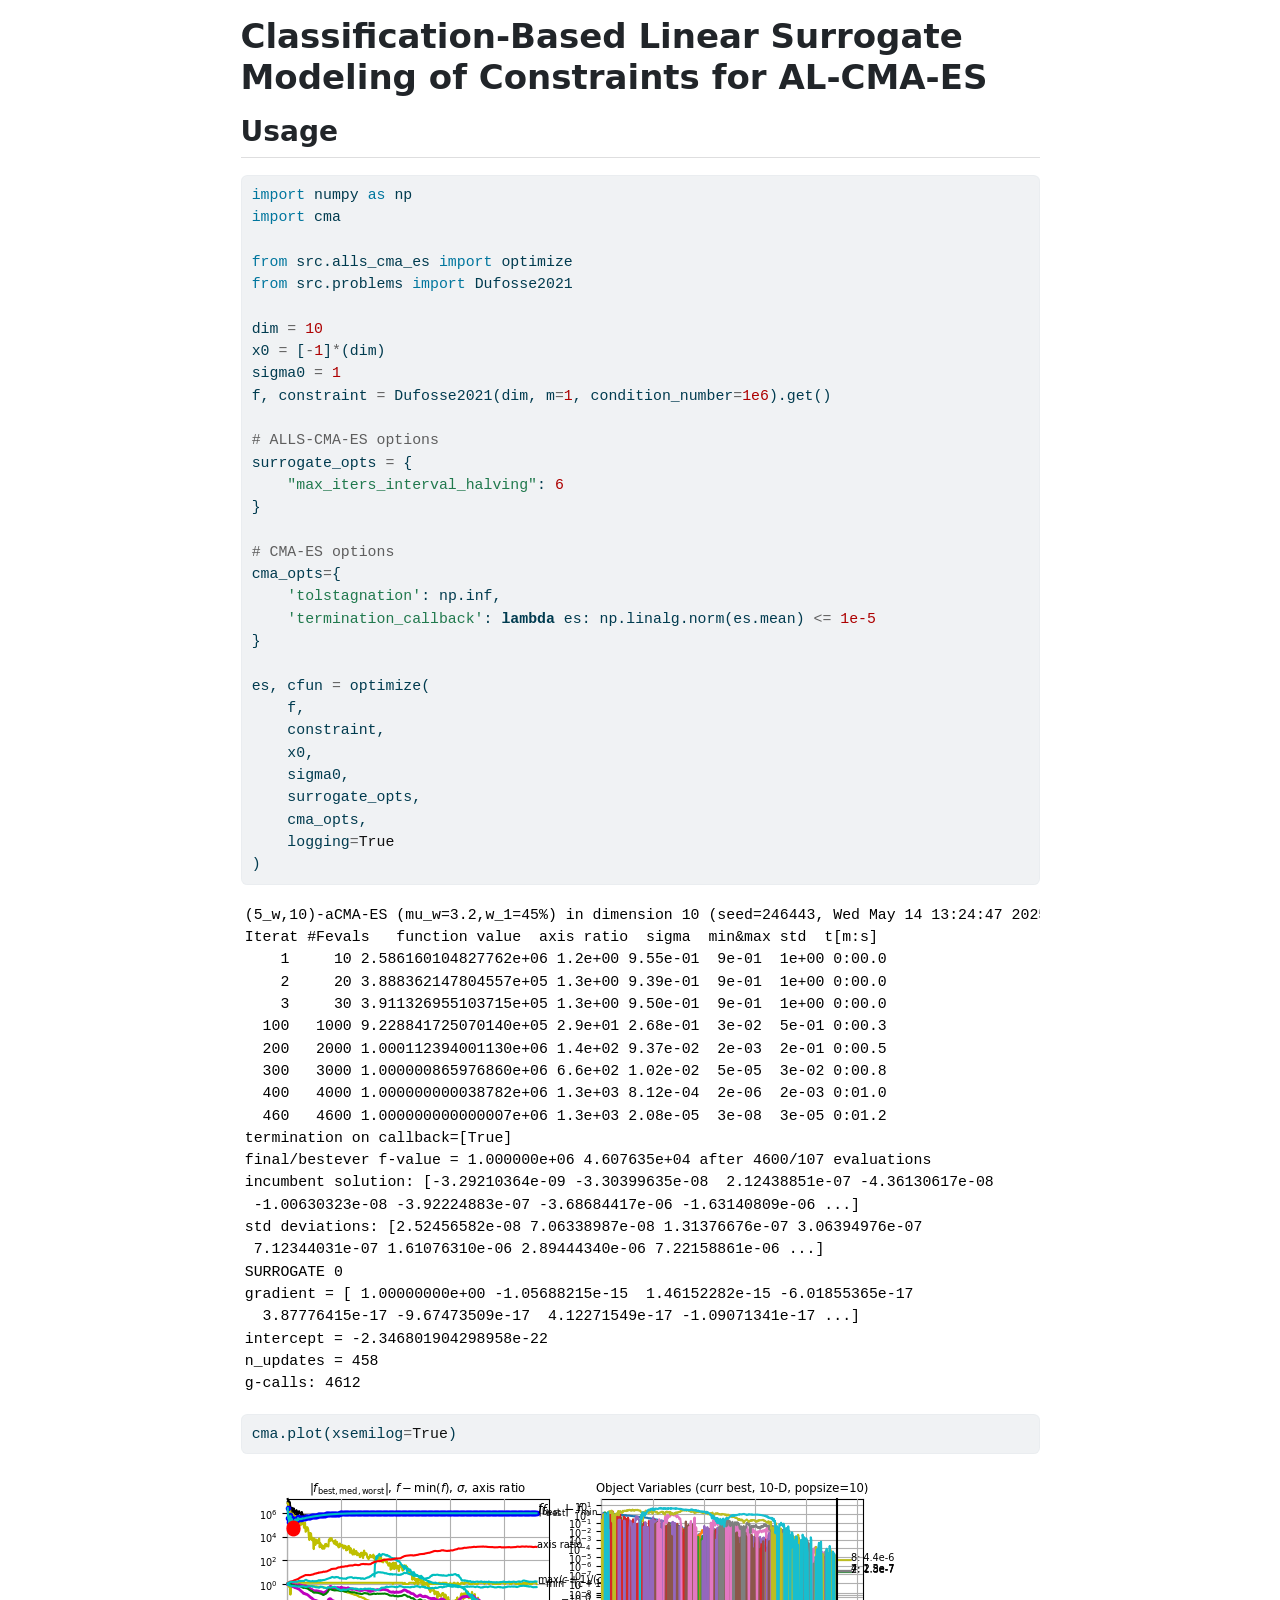
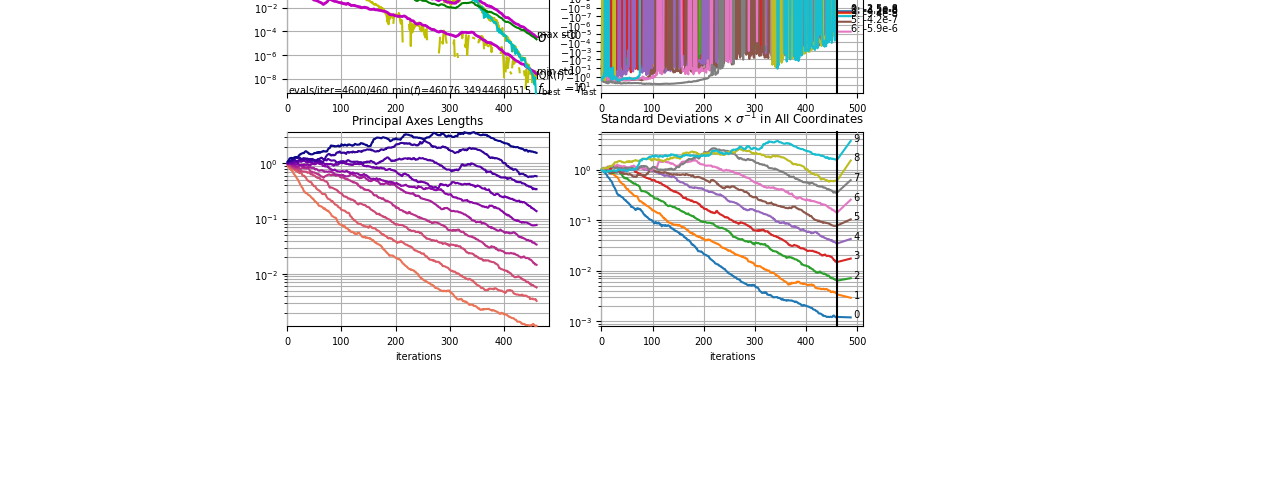
<file: docs/index.html>
<!DOCTYPE html>
<html xmlns="http://www.w3.org/1999/xhtml" lang="en" xml:lang="en"><head>

<meta charset="utf-8">
<meta name="generator" content="quarto-1.7.30">

<meta name="viewport" content="width=device-width, initial-scale=1.0, user-scalable=yes">


<title>Classification-Based Linear Surrogate Modeling of Constraints for AL-CMA-ES</title>
<style>
code{white-space: pre-wrap;}
span.smallcaps{font-variant: small-caps;}
div.columns{display: flex; gap: min(4vw, 1.5em);}
div.column{flex: auto; overflow-x: auto;}
div.hanging-indent{margin-left: 1.5em; text-indent: -1.5em;}
ul.task-list{list-style: none;}
ul.task-list li input[type="checkbox"] {
  width: 0.8em;
  margin: 0 0.8em 0.2em -1em; /* quarto-specific, see https://github.com/quarto-dev/quarto-cli/issues/4556 */ 
  vertical-align: middle;
}
/* CSS for syntax highlighting */
html { -webkit-text-size-adjust: 100%; }
pre > code.sourceCode { white-space: pre; position: relative; }
pre > code.sourceCode > span { display: inline-block; line-height: 1.25; }
pre > code.sourceCode > span:empty { height: 1.2em; }
.sourceCode { overflow: visible; }
code.sourceCode > span { color: inherit; text-decoration: inherit; }
div.sourceCode { margin: 1em 0; }
pre.sourceCode { margin: 0; }
@media screen {
div.sourceCode { overflow: auto; }
}
@media print {
pre > code.sourceCode { white-space: pre-wrap; }
pre > code.sourceCode > span { text-indent: -5em; padding-left: 5em; }
}
pre.numberSource code
  { counter-reset: source-line 0; }
pre.numberSource code > span
  { position: relative; left: -4em; counter-increment: source-line; }
pre.numberSource code > span > a:first-child::before
  { content: counter(source-line);
    position: relative; left: -1em; text-align: right; vertical-align: baseline;
    border: none; display: inline-block;
    -webkit-touch-callout: none; -webkit-user-select: none;
    -khtml-user-select: none; -moz-user-select: none;
    -ms-user-select: none; user-select: none;
    padding: 0 4px; width: 4em;
  }
pre.numberSource { margin-left: 3em;  padding-left: 4px; }
div.sourceCode
  {   }
@media screen {
pre > code.sourceCode > span > a:first-child::before { text-decoration: underline; }
}
</style>


<script src="index_files/libs/clipboard/clipboard.min.js"></script>
<script src="index_files/libs/quarto-html/quarto.js" type="module"></script>
<script src="index_files/libs/quarto-html/tabsets/tabsets.js" type="module"></script>
<script src="index_files/libs/quarto-html/popper.min.js"></script>
<script src="index_files/libs/quarto-html/tippy.umd.min.js"></script>
<script src="index_files/libs/quarto-html/anchor.min.js"></script>
<link href="index_files/libs/quarto-html/tippy.css" rel="stylesheet">
<link href="index_files/libs/quarto-html/quarto-syntax-highlighting-de070a7b0ab54f8780927367ac907214.css" rel="stylesheet" id="quarto-text-highlighting-styles">
<script src="index_files/libs/bootstrap/bootstrap.min.js"></script>
<link href="index_files/libs/bootstrap/bootstrap-icons.css" rel="stylesheet">
<link href="index_files/libs/bootstrap/bootstrap-81267100e462c21b3d6c0d5bf76a3417.min.css" rel="stylesheet" append-hash="true" id="quarto-bootstrap" data-mode="light">


</head>

<body class="fullcontent quarto-light">

<div id="quarto-content" class="page-columns page-rows-contents page-layout-article">

<main class="content" id="quarto-document-content">

<header id="title-block-header" class="quarto-title-block default">
<div class="quarto-title">
<h1 class="title">Classification-Based Linear Surrogate Modeling of Constraints for AL-CMA-ES</h1>
</div>



<div class="quarto-title-meta">

    
  
    
  </div>
  


</header>


<!-- **TODO**
- Remove `Dufosse2021` and replace with a custom ellipsoid function
- Remove `find_feasible_x0`
- Add `ConstraintsWrapper` to constraints in `BinaryConstraintOptimizationAL`
- Change names of `BinaryConstraintOptimizationAL` and `SurrogateHandler` -->
<section id="usage" class="level2">
<h2 class="anchored" data-anchor-id="usage">Usage</h2>
<div id="fc04148f-fce9-400b-b36b-948f8148a43d" class="cell" data-execution_count="27">
<div class="sourceCode cell-code" id="cb1"><pre class="sourceCode python code-with-copy"><code class="sourceCode python"><span id="cb1-1"><a href="#cb1-1" aria-hidden="true" tabindex="-1"></a><span class="im">import</span> numpy <span class="im">as</span> np</span>
<span id="cb1-2"><a href="#cb1-2" aria-hidden="true" tabindex="-1"></a><span class="im">import</span> cma</span>
<span id="cb1-3"><a href="#cb1-3" aria-hidden="true" tabindex="-1"></a></span>
<span id="cb1-4"><a href="#cb1-4" aria-hidden="true" tabindex="-1"></a><span class="im">from</span> src.alls_cma_es <span class="im">import</span> optimize</span>
<span id="cb1-5"><a href="#cb1-5" aria-hidden="true" tabindex="-1"></a><span class="im">from</span> src.problems <span class="im">import</span> Dufosse2021</span>
<span id="cb1-6"><a href="#cb1-6" aria-hidden="true" tabindex="-1"></a></span>
<span id="cb1-7"><a href="#cb1-7" aria-hidden="true" tabindex="-1"></a>dim <span class="op">=</span> <span class="dv">10</span></span>
<span id="cb1-8"><a href="#cb1-8" aria-hidden="true" tabindex="-1"></a>x0 <span class="op">=</span> [<span class="op">-</span><span class="dv">1</span>]<span class="op">*</span>(dim)</span>
<span id="cb1-9"><a href="#cb1-9" aria-hidden="true" tabindex="-1"></a>sigma0 <span class="op">=</span> <span class="dv">1</span></span>
<span id="cb1-10"><a href="#cb1-10" aria-hidden="true" tabindex="-1"></a>f, constraint <span class="op">=</span> Dufosse2021(dim, m<span class="op">=</span><span class="dv">1</span>, condition_number<span class="op">=</span><span class="fl">1e6</span>).get()</span>
<span id="cb1-11"><a href="#cb1-11" aria-hidden="true" tabindex="-1"></a></span>
<span id="cb1-12"><a href="#cb1-12" aria-hidden="true" tabindex="-1"></a><span class="co"># ALLS-CMA-ES options</span></span>
<span id="cb1-13"><a href="#cb1-13" aria-hidden="true" tabindex="-1"></a>surrogate_opts <span class="op">=</span> {</span>
<span id="cb1-14"><a href="#cb1-14" aria-hidden="true" tabindex="-1"></a>    <span class="st">"max_iters_interval_halving"</span>: <span class="dv">6</span></span>
<span id="cb1-15"><a href="#cb1-15" aria-hidden="true" tabindex="-1"></a>}</span>
<span id="cb1-16"><a href="#cb1-16" aria-hidden="true" tabindex="-1"></a></span>
<span id="cb1-17"><a href="#cb1-17" aria-hidden="true" tabindex="-1"></a><span class="co"># CMA-ES options</span></span>
<span id="cb1-18"><a href="#cb1-18" aria-hidden="true" tabindex="-1"></a>cma_opts<span class="op">=</span>{</span>
<span id="cb1-19"><a href="#cb1-19" aria-hidden="true" tabindex="-1"></a>    <span class="st">'tolstagnation'</span>: np.inf,</span>
<span id="cb1-20"><a href="#cb1-20" aria-hidden="true" tabindex="-1"></a>    <span class="st">'termination_callback'</span>: <span class="kw">lambda</span> es: np.linalg.norm(es.mean) <span class="op">&lt;=</span> <span class="fl">1e-5</span></span>
<span id="cb1-21"><a href="#cb1-21" aria-hidden="true" tabindex="-1"></a>}</span>
<span id="cb1-22"><a href="#cb1-22" aria-hidden="true" tabindex="-1"></a></span>
<span id="cb1-23"><a href="#cb1-23" aria-hidden="true" tabindex="-1"></a>es, cfun <span class="op">=</span> optimize(</span>
<span id="cb1-24"><a href="#cb1-24" aria-hidden="true" tabindex="-1"></a>    f,</span>
<span id="cb1-25"><a href="#cb1-25" aria-hidden="true" tabindex="-1"></a>    constraint,</span>
<span id="cb1-26"><a href="#cb1-26" aria-hidden="true" tabindex="-1"></a>    x0,</span>
<span id="cb1-27"><a href="#cb1-27" aria-hidden="true" tabindex="-1"></a>    sigma0,</span>
<span id="cb1-28"><a href="#cb1-28" aria-hidden="true" tabindex="-1"></a>    surrogate_opts,</span>
<span id="cb1-29"><a href="#cb1-29" aria-hidden="true" tabindex="-1"></a>    cma_opts,</span>
<span id="cb1-30"><a href="#cb1-30" aria-hidden="true" tabindex="-1"></a>    logging<span class="op">=</span><span class="va">True</span></span>
<span id="cb1-31"><a href="#cb1-31" aria-hidden="true" tabindex="-1"></a>)</span></code><button title="Copy to Clipboard" class="code-copy-button"><i class="bi"></i></button></pre></div>
<div class="cell-output cell-output-stdout">
<pre><code>(5_w,10)-aCMA-ES (mu_w=3.2,w_1=45%) in dimension 10 (seed=246443, Wed May 14 13:24:47 2025)
Iterat #Fevals   function value  axis ratio  sigma  min&amp;max std  t[m:s]
    1     10 2.586160104827762e+06 1.2e+00 9.55e-01  9e-01  1e+00 0:00.0
    2     20 3.888362147804557e+05 1.3e+00 9.39e-01  9e-01  1e+00 0:00.0
    3     30 3.911326955103715e+05 1.3e+00 9.50e-01  9e-01  1e+00 0:00.0
  100   1000 9.228841725070140e+05 2.9e+01 2.68e-01  3e-02  5e-01 0:00.3
  200   2000 1.000112394001130e+06 1.4e+02 9.37e-02  2e-03  2e-01 0:00.5
  300   3000 1.000000865976860e+06 6.6e+02 1.02e-02  5e-05  3e-02 0:00.8
  400   4000 1.000000000038782e+06 1.3e+03 8.12e-04  2e-06  2e-03 0:01.0
  460   4600 1.000000000000007e+06 1.3e+03 2.08e-05  3e-08  3e-05 0:01.2
termination on callback=[True]
final/bestever f-value = 1.000000e+06 4.607635e+04 after 4600/107 evaluations
incumbent solution: [-3.29210364e-09 -3.30399635e-08  2.12438851e-07 -4.36130617e-08
 -1.00630323e-08 -3.92224883e-07 -3.68684417e-06 -1.63140809e-06 ...]
std deviations: [2.52456582e-08 7.06338987e-08 1.31376676e-07 3.06394976e-07
 7.12344031e-07 1.61076310e-06 2.89444340e-06 7.22158861e-06 ...]
SURROGATE 0
gradient = [ 1.00000000e+00 -1.05688215e-15  1.46152282e-15 -6.01855365e-17
  3.87776415e-17 -9.67473509e-17  4.12271549e-17 -1.09071341e-17 ...]
intercept = -2.346801904298958e-22
n_updates = 458
g-calls: 4612</code></pre>
</div>
</div>
<div id="6fa1edd9" class="cell" data-execution_count="28">
<div class="sourceCode cell-code" id="cb3"><pre class="sourceCode python code-with-copy"><code class="sourceCode python"><span id="cb3-1"><a href="#cb3-1" aria-hidden="true" tabindex="-1"></a>cma.plot(xsemilog<span class="op">=</span><span class="va">True</span>)</span></code><button title="Copy to Clipboard" class="code-copy-button"><i class="bi"></i></button></pre></div>
<div class="cell-output cell-output-display">
<div>
<figure class="figure">
<p><img src="index_files/figure-html/cell-3-output-1.png" class="img-fluid figure-img"></p>
</figure>
</div>
</div>
</div>
</section>

</main>
<!-- /main column -->
<script id="quarto-html-after-body" type="application/javascript">
  window.document.addEventListener("DOMContentLoaded", function (event) {
    const icon = "";
    const anchorJS = new window.AnchorJS();
    anchorJS.options = {
      placement: 'right',
      icon: icon
    };
    anchorJS.add('.anchored');
    const isCodeAnnotation = (el) => {
      for (const clz of el.classList) {
        if (clz.startsWith('code-annotation-')) {                     
          return true;
        }
      }
      return false;
    }
    const onCopySuccess = function(e) {
      // button target
      const button = e.trigger;
      // don't keep focus
      button.blur();
      // flash "checked"
      button.classList.add('code-copy-button-checked');
      var currentTitle = button.getAttribute("title");
      button.setAttribute("title", "Copied!");
      let tooltip;
      if (window.bootstrap) {
        button.setAttribute("data-bs-toggle", "tooltip");
        button.setAttribute("data-bs-placement", "left");
        button.setAttribute("data-bs-title", "Copied!");
        tooltip = new bootstrap.Tooltip(button, 
          { trigger: "manual", 
            customClass: "code-copy-button-tooltip",
            offset: [0, -8]});
        tooltip.show();    
      }
      setTimeout(function() {
        if (tooltip) {
          tooltip.hide();
          button.removeAttribute("data-bs-title");
          button.removeAttribute("data-bs-toggle");
          button.removeAttribute("data-bs-placement");
        }
        button.setAttribute("title", currentTitle);
        button.classList.remove('code-copy-button-checked');
      }, 1000);
      // clear code selection
      e.clearSelection();
    }
    const getTextToCopy = function(trigger) {
        const codeEl = trigger.previousElementSibling.cloneNode(true);
        for (const childEl of codeEl.children) {
          if (isCodeAnnotation(childEl)) {
            childEl.remove();
          }
        }
        return codeEl.innerText;
    }
    const clipboard = new window.ClipboardJS('.code-copy-button:not([data-in-quarto-modal])', {
      text: getTextToCopy
    });
    clipboard.on('success', onCopySuccess);
    if (window.document.getElementById('quarto-embedded-source-code-modal')) {
      const clipboardModal = new window.ClipboardJS('.code-copy-button[data-in-quarto-modal]', {
        text: getTextToCopy,
        container: window.document.getElementById('quarto-embedded-source-code-modal')
      });
      clipboardModal.on('success', onCopySuccess);
    }
      var localhostRegex = new RegExp(/^(?:http|https):\/\/localhost\:?[0-9]*\//);
      var mailtoRegex = new RegExp(/^mailto:/);
        var filterRegex = new RegExp('/' + window.location.host + '/');
      var isInternal = (href) => {
          return filterRegex.test(href) || localhostRegex.test(href) || mailtoRegex.test(href);
      }
      // Inspect non-navigation links and adorn them if external
     var links = window.document.querySelectorAll('a[href]:not(.nav-link):not(.navbar-brand):not(.toc-action):not(.sidebar-link):not(.sidebar-item-toggle):not(.pagination-link):not(.no-external):not([aria-hidden]):not(.dropdown-item):not(.quarto-navigation-tool):not(.about-link)');
      for (var i=0; i<links.length; i++) {
        const link = links[i];
        if (!isInternal(link.href)) {
          // undo the damage that might have been done by quarto-nav.js in the case of
          // links that we want to consider external
          if (link.dataset.originalHref !== undefined) {
            link.href = link.dataset.originalHref;
          }
        }
      }
    function tippyHover(el, contentFn, onTriggerFn, onUntriggerFn) {
      const config = {
        allowHTML: true,
        maxWidth: 500,
        delay: 100,
        arrow: false,
        appendTo: function(el) {
            return el.parentElement;
        },
        interactive: true,
        interactiveBorder: 10,
        theme: 'quarto',
        placement: 'bottom-start',
      };
      if (contentFn) {
        config.content = contentFn;
      }
      if (onTriggerFn) {
        config.onTrigger = onTriggerFn;
      }
      if (onUntriggerFn) {
        config.onUntrigger = onUntriggerFn;
      }
      window.tippy(el, config); 
    }
    const noterefs = window.document.querySelectorAll('a[role="doc-noteref"]');
    for (var i=0; i<noterefs.length; i++) {
      const ref = noterefs[i];
      tippyHover(ref, function() {
        // use id or data attribute instead here
        let href = ref.getAttribute('data-footnote-href') || ref.getAttribute('href');
        try { href = new URL(href).hash; } catch {}
        const id = href.replace(/^#\/?/, "");
        const note = window.document.getElementById(id);
        if (note) {
          return note.innerHTML;
        } else {
          return "";
        }
      });
    }
    const xrefs = window.document.querySelectorAll('a.quarto-xref');
    const processXRef = (id, note) => {
      // Strip column container classes
      const stripColumnClz = (el) => {
        el.classList.remove("page-full", "page-columns");
        if (el.children) {
          for (const child of el.children) {
            stripColumnClz(child);
          }
        }
      }
      stripColumnClz(note)
      if (id === null || id.startsWith('sec-')) {
        // Special case sections, only their first couple elements
        const container = document.createElement("div");
        if (note.children && note.children.length > 2) {
          container.appendChild(note.children[0].cloneNode(true));
          for (let i = 1; i < note.children.length; i++) {
            const child = note.children[i];
            if (child.tagName === "P" && child.innerText === "") {
              continue;
            } else {
              container.appendChild(child.cloneNode(true));
              break;
            }
          }
          if (window.Quarto?.typesetMath) {
            window.Quarto.typesetMath(container);
          }
          return container.innerHTML
        } else {
          if (window.Quarto?.typesetMath) {
            window.Quarto.typesetMath(note);
          }
          return note.innerHTML;
        }
      } else {
        // Remove any anchor links if they are present
        const anchorLink = note.querySelector('a.anchorjs-link');
        if (anchorLink) {
          anchorLink.remove();
        }
        if (window.Quarto?.typesetMath) {
          window.Quarto.typesetMath(note);
        }
        if (note.classList.contains("callout")) {
          return note.outerHTML;
        } else {
          return note.innerHTML;
        }
      }
    }
    for (var i=0; i<xrefs.length; i++) {
      const xref = xrefs[i];
      tippyHover(xref, undefined, function(instance) {
        instance.disable();
        let url = xref.getAttribute('href');
        let hash = undefined; 
        if (url.startsWith('#')) {
          hash = url;
        } else {
          try { hash = new URL(url).hash; } catch {}
        }
        if (hash) {
          const id = hash.replace(/^#\/?/, "");
          const note = window.document.getElementById(id);
          if (note !== null) {
            try {
              const html = processXRef(id, note.cloneNode(true));
              instance.setContent(html);
            } finally {
              instance.enable();
              instance.show();
            }
          } else {
            // See if we can fetch this
            fetch(url.split('#')[0])
            .then(res => res.text())
            .then(html => {
              const parser = new DOMParser();
              const htmlDoc = parser.parseFromString(html, "text/html");
              const note = htmlDoc.getElementById(id);
              if (note !== null) {
                const html = processXRef(id, note);
                instance.setContent(html);
              } 
            }).finally(() => {
              instance.enable();
              instance.show();
            });
          }
        } else {
          // See if we can fetch a full url (with no hash to target)
          // This is a special case and we should probably do some content thinning / targeting
          fetch(url)
          .then(res => res.text())
          .then(html => {
            const parser = new DOMParser();
            const htmlDoc = parser.parseFromString(html, "text/html");
            const note = htmlDoc.querySelector('main.content');
            if (note !== null) {
              // This should only happen for chapter cross references
              // (since there is no id in the URL)
              // remove the first header
              if (note.children.length > 0 && note.children[0].tagName === "HEADER") {
                note.children[0].remove();
              }
              const html = processXRef(null, note);
              instance.setContent(html);
            } 
          }).finally(() => {
            instance.enable();
            instance.show();
          });
        }
      }, function(instance) {
      });
    }
        let selectedAnnoteEl;
        const selectorForAnnotation = ( cell, annotation) => {
          let cellAttr = 'data-code-cell="' + cell + '"';
          let lineAttr = 'data-code-annotation="' +  annotation + '"';
          const selector = 'span[' + cellAttr + '][' + lineAttr + ']';
          return selector;
        }
        const selectCodeLines = (annoteEl) => {
          const doc = window.document;
          const targetCell = annoteEl.getAttribute("data-target-cell");
          const targetAnnotation = annoteEl.getAttribute("data-target-annotation");
          const annoteSpan = window.document.querySelector(selectorForAnnotation(targetCell, targetAnnotation));
          const lines = annoteSpan.getAttribute("data-code-lines").split(",");
          const lineIds = lines.map((line) => {
            return targetCell + "-" + line;
          })
          let top = null;
          let height = null;
          let parent = null;
          if (lineIds.length > 0) {
              //compute the position of the single el (top and bottom and make a div)
              const el = window.document.getElementById(lineIds[0]);
              top = el.offsetTop;
              height = el.offsetHeight;
              parent = el.parentElement.parentElement;
            if (lineIds.length > 1) {
              const lastEl = window.document.getElementById(lineIds[lineIds.length - 1]);
              const bottom = lastEl.offsetTop + lastEl.offsetHeight;
              height = bottom - top;
            }
            if (top !== null && height !== null && parent !== null) {
              // cook up a div (if necessary) and position it 
              let div = window.document.getElementById("code-annotation-line-highlight");
              if (div === null) {
                div = window.document.createElement("div");
                div.setAttribute("id", "code-annotation-line-highlight");
                div.style.position = 'absolute';
                parent.appendChild(div);
              }
              div.style.top = top - 2 + "px";
              div.style.height = height + 4 + "px";
              div.style.left = 0;
              let gutterDiv = window.document.getElementById("code-annotation-line-highlight-gutter");
              if (gutterDiv === null) {
                gutterDiv = window.document.createElement("div");
                gutterDiv.setAttribute("id", "code-annotation-line-highlight-gutter");
                gutterDiv.style.position = 'absolute';
                const codeCell = window.document.getElementById(targetCell);
                const gutter = codeCell.querySelector('.code-annotation-gutter');
                gutter.appendChild(gutterDiv);
              }
              gutterDiv.style.top = top - 2 + "px";
              gutterDiv.style.height = height + 4 + "px";
            }
            selectedAnnoteEl = annoteEl;
          }
        };
        const unselectCodeLines = () => {
          const elementsIds = ["code-annotation-line-highlight", "code-annotation-line-highlight-gutter"];
          elementsIds.forEach((elId) => {
            const div = window.document.getElementById(elId);
            if (div) {
              div.remove();
            }
          });
          selectedAnnoteEl = undefined;
        };
          // Handle positioning of the toggle
      window.addEventListener(
        "resize",
        throttle(() => {
          elRect = undefined;
          if (selectedAnnoteEl) {
            selectCodeLines(selectedAnnoteEl);
          }
        }, 10)
      );
      function throttle(fn, ms) {
      let throttle = false;
      let timer;
        return (...args) => {
          if(!throttle) { // first call gets through
              fn.apply(this, args);
              throttle = true;
          } else { // all the others get throttled
              if(timer) clearTimeout(timer); // cancel #2
              timer = setTimeout(() => {
                fn.apply(this, args);
                timer = throttle = false;
              }, ms);
          }
        };
      }
        // Attach click handler to the DT
        const annoteDls = window.document.querySelectorAll('dt[data-target-cell]');
        for (const annoteDlNode of annoteDls) {
          annoteDlNode.addEventListener('click', (event) => {
            const clickedEl = event.target;
            if (clickedEl !== selectedAnnoteEl) {
              unselectCodeLines();
              const activeEl = window.document.querySelector('dt[data-target-cell].code-annotation-active');
              if (activeEl) {
                activeEl.classList.remove('code-annotation-active');
              }
              selectCodeLines(clickedEl);
              clickedEl.classList.add('code-annotation-active');
            } else {
              // Unselect the line
              unselectCodeLines();
              clickedEl.classList.remove('code-annotation-active');
            }
          });
        }
    const findCites = (el) => {
      const parentEl = el.parentElement;
      if (parentEl) {
        const cites = parentEl.dataset.cites;
        if (cites) {
          return {
            el,
            cites: cites.split(' ')
          };
        } else {
          return findCites(el.parentElement)
        }
      } else {
        return undefined;
      }
    };
    var bibliorefs = window.document.querySelectorAll('a[role="doc-biblioref"]');
    for (var i=0; i<bibliorefs.length; i++) {
      const ref = bibliorefs[i];
      const citeInfo = findCites(ref);
      if (citeInfo) {
        tippyHover(citeInfo.el, function() {
          var popup = window.document.createElement('div');
          citeInfo.cites.forEach(function(cite) {
            var citeDiv = window.document.createElement('div');
            citeDiv.classList.add('hanging-indent');
            citeDiv.classList.add('csl-entry');
            var biblioDiv = window.document.getElementById('ref-' + cite);
            if (biblioDiv) {
              citeDiv.innerHTML = biblioDiv.innerHTML;
            }
            popup.appendChild(citeDiv);
          });
          return popup.innerHTML;
        });
      }
    }
  });
  </script>
</div> <!-- /content -->




</body></html>
</file>
<file: docs/index_files/libs/quarto-html/tippy.css>
.tippy-box[data-animation=fade][data-state=hidden]{opacity:0}[data-tippy-root]{max-width:calc(100vw - 10px)}.tippy-box{position:relative;background-color:#333;color:#fff;border-radius:4px;font-size:14px;line-height:1.4;white-space:normal;outline:0;transition-property:transform,visibility,opacity}.tippy-box[data-placement^=top]>.tippy-arrow{bottom:0}.tippy-box[data-placement^=top]>.tippy-arrow:before{bottom:-7px;left:0;border-width:8px 8px 0;border-top-color:initial;transform-origin:center top}.tippy-box[data-placement^=bottom]>.tippy-arrow{top:0}.tippy-box[data-placement^=bottom]>.tippy-arrow:before{top:-7px;left:0;border-width:0 8px 8px;border-bottom-color:initial;transform-origin:center bottom}.tippy-box[data-placement^=left]>.tippy-arrow{right:0}.tippy-box[data-placement^=left]>.tippy-arrow:before{border-width:8px 0 8px 8px;border-left-color:initial;right:-7px;transform-origin:center left}.tippy-box[data-placement^=right]>.tippy-arrow{left:0}.tippy-box[data-placement^=right]>.tippy-arrow:before{left:-7px;border-width:8px 8px 8px 0;border-right-color:initial;transform-origin:center right}.tippy-box[data-inertia][data-state=visible]{transition-timing-function:cubic-bezier(.54,1.5,.38,1.11)}.tippy-arrow{width:16px;height:16px;color:#333}.tippy-arrow:before{content:"";position:absolute;border-color:transparent;border-style:solid}.tippy-content{position:relative;padding:5px 9px;z-index:1}
</file>
<file: docs/index_files/libs/quarto-html/quarto-syntax-highlighting-de070a7b0ab54f8780927367ac907214.css>
/* quarto syntax highlight colors */
:root {
  --quarto-hl-ot-color: #003B4F;
  --quarto-hl-at-color: #657422;
  --quarto-hl-ss-color: #20794D;
  --quarto-hl-an-color: #5E5E5E;
  --quarto-hl-fu-color: #4758AB;
  --quarto-hl-st-color: #20794D;
  --quarto-hl-cf-color: #003B4F;
  --quarto-hl-op-color: #5E5E5E;
  --quarto-hl-er-color: #AD0000;
  --quarto-hl-bn-color: #AD0000;
  --quarto-hl-al-color: #AD0000;
  --quarto-hl-va-color: #111111;
  --quarto-hl-bu-color: inherit;
  --quarto-hl-ex-color: inherit;
  --quarto-hl-pp-color: #AD0000;
  --quarto-hl-in-color: #5E5E5E;
  --quarto-hl-vs-color: #20794D;
  --quarto-hl-wa-color: #5E5E5E;
  --quarto-hl-do-color: #5E5E5E;
  --quarto-hl-im-color: #00769E;
  --quarto-hl-ch-color: #20794D;
  --quarto-hl-dt-color: #AD0000;
  --quarto-hl-fl-color: #AD0000;
  --quarto-hl-co-color: #5E5E5E;
  --quarto-hl-cv-color: #5E5E5E;
  --quarto-hl-cn-color: #8f5902;
  --quarto-hl-sc-color: #5E5E5E;
  --quarto-hl-dv-color: #AD0000;
  --quarto-hl-kw-color: #003B4F;
}

/* other quarto variables */
:root {
  --quarto-font-monospace: SFMono-Regular, Menlo, Monaco, Consolas, "Liberation Mono", "Courier New", monospace;
}

/* syntax highlight based on Pandoc's rules */
pre > code.sourceCode > span {
  color: #003B4F;
}

code.sourceCode > span {
  color: #003B4F;
}

div.sourceCode,
div.sourceCode pre.sourceCode {
  color: #003B4F;
}

/* Normal */
code span {
  color: #003B4F;
}

/* Alert */
code span.al {
  color: #AD0000;
  font-style: inherit;
}

/* Annotation */
code span.an {
  color: #5E5E5E;
  font-style: inherit;
}

/* Attribute */
code span.at {
  color: #657422;
  font-style: inherit;
}

/* BaseN */
code span.bn {
  color: #AD0000;
  font-style: inherit;
}

/* BuiltIn */
code span.bu {
  font-style: inherit;
}

/* ControlFlow */
code span.cf {
  color: #003B4F;
  font-weight: bold;
  font-style: inherit;
}

/* Char */
code span.ch {
  color: #20794D;
  font-style: inherit;
}

/* Constant */
code span.cn {
  color: #8f5902;
  font-style: inherit;
}

/* Comment */
code span.co {
  color: #5E5E5E;
  font-style: inherit;
}

/* CommentVar */
code span.cv {
  color: #5E5E5E;
  font-style: italic;
}

/* Documentation */
code span.do {
  color: #5E5E5E;
  font-style: italic;
}

/* DataType */
code span.dt {
  color: #AD0000;
  font-style: inherit;
}

/* DecVal */
code span.dv {
  color: #AD0000;
  font-style: inherit;
}

/* Error */
code span.er {
  color: #AD0000;
  font-style: inherit;
}

/* Extension */
code span.ex {
  font-style: inherit;
}

/* Float */
code span.fl {
  color: #AD0000;
  font-style: inherit;
}

/* Function */
code span.fu {
  color: #4758AB;
  font-style: inherit;
}

/* Import */
code span.im {
  color: #00769E;
  font-style: inherit;
}

/* Information */
code span.in {
  color: #5E5E5E;
  font-style: inherit;
}

/* Keyword */
code span.kw {
  color: #003B4F;
  font-weight: bold;
  font-style: inherit;
}

/* Operator */
code span.op {
  color: #5E5E5E;
  font-style: inherit;
}

/* Other */
code span.ot {
  color: #003B4F;
  font-style: inherit;
}

/* Preprocessor */
code span.pp {
  color: #AD0000;
  font-style: inherit;
}

/* SpecialChar */
code span.sc {
  color: #5E5E5E;
  font-style: inherit;
}

/* SpecialString */
code span.ss {
  color: #20794D;
  font-style: inherit;
}

/* String */
code span.st {
  color: #20794D;
  font-style: inherit;
}

/* Variable */
code span.va {
  color: #111111;
  font-style: inherit;
}

/* VerbatimString */
code span.vs {
  color: #20794D;
  font-style: inherit;
}

/* Warning */
code span.wa {
  color: #5E5E5E;
  font-style: italic;
}

.prevent-inlining {
  content: "</";
}

/*# sourceMappingURL=87b39de9f4d1ff88c62557026aa071dc.css.map */
</file>
